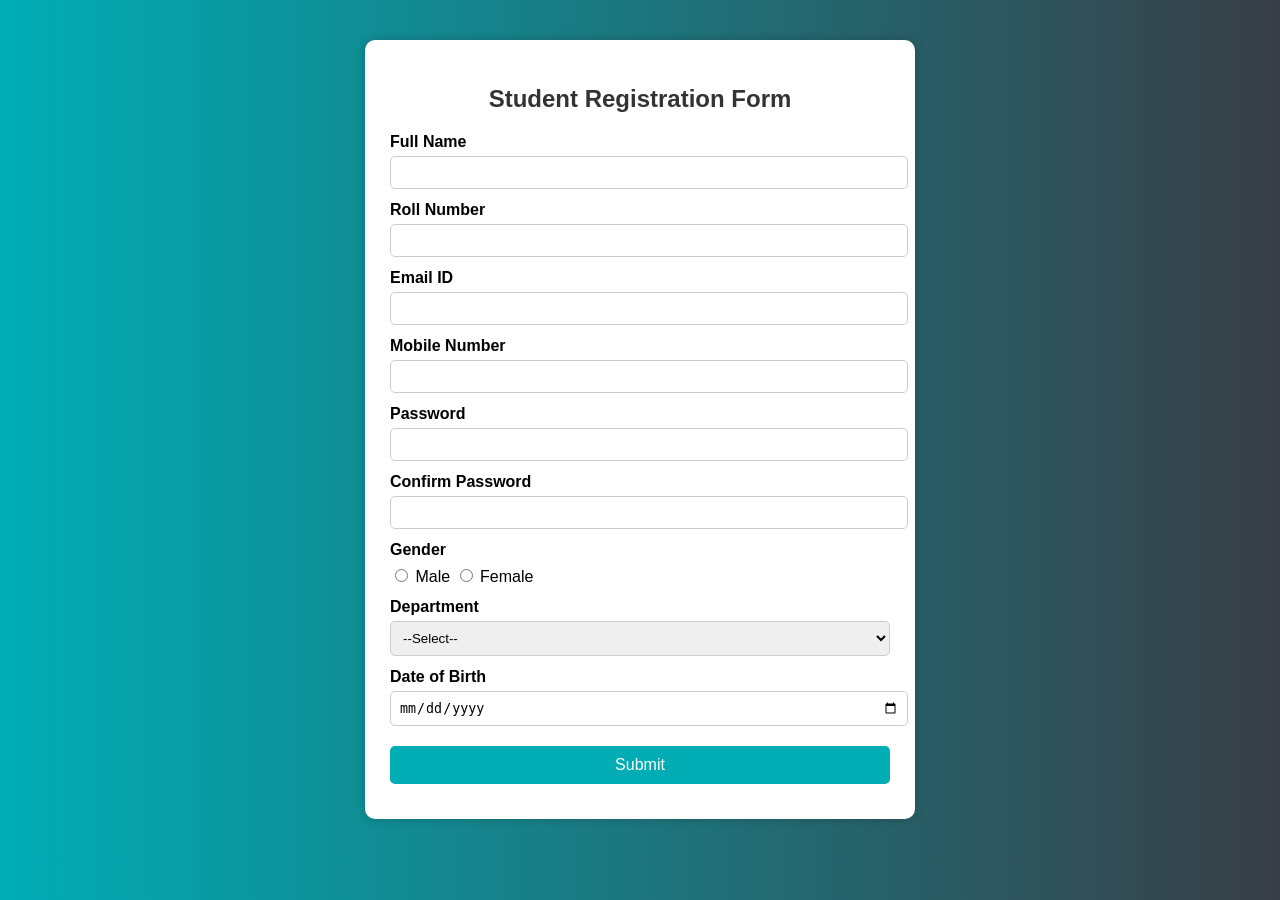
<file: Task-3/task3.html>
<!DOCTYPE html>
<html lang="en">
<head>
    <meta charset="UTF-8">
    <title>Student Registration Form</title>
    <meta name="viewport" content="width=device-width, initial-scale=1.0">

    <style>
        body {
            font-family: Arial, sans-serif;
            background: linear-gradient(to right, #00adb5, #393e46);
            margin: 0;
            padding: 0;
        }

        .container {
            max-width: 500px;
            margin: 40px auto;
            background: #fff;
            padding: 25px;
            border-radius: 10px;
            box-shadow: 0 0 10px rgba(0,0,0,0.2);
        }

        h2 {
            text-align: center;
            color: #333;
        }

        label {
            display: block;
            margin-top: 12px;
            font-weight: bold;
        }

        input, select {
            width: 100%;
            padding: 8px;
            margin-top: 5px;
            border-radius: 5px;
            border: 1px solid #ccc;
        }

        .gender {
            margin-top: 5px;
        }

        .gender input {
            width: auto;
        }

        button {
            width: 100%;
            padding: 10px;
            margin-top: 20px;
            background: #00adb5;
            color: white;
            border: none;
            border-radius: 5px;
            font-size: 16px;
            cursor: pointer;
        }

        button:hover {
            background: #007b80;
        }

        .error {
            color: red;
            font-size: 13px;
        }

        .success {
            color: green;
            text-align: center;
            margin-top: 10px;
            font-weight: bold;
        }
    </style>
</head>

<body>

<div class="container">
    <h2>Student Registration Form</h2>

    <form id="regForm" onsubmit="return validateForm()">

        <label>Full Name</label>
        <input type="text" id="name">
        <div class="error" id="nameError"></div>

        <label>Roll Number</label>
        <input type="text" id="roll">
        <div class="error" id="rollError"></div>

        <label>Email ID</label>
        <input type="text" id="email">
        <div class="error" id="emailError"></div>

        <label>Mobile Number</label>
        <input type="text" id="mobile">
        <div class="error" id="mobileError"></div>

        <label>Password</label>
        <input type="password" id="password">
        <div class="error" id="passError"></div>

        <label>Confirm Password</label>
        <input type="password" id="confirmPassword">
        <div class="error" id="confirmPassError"></div>

        <label>Gender</label>
        <div class="gender">
            <input type="radio" name="gender" value="Male"> Male
            <input type="radio" name="gender" value="Female"> Female
        </div>
        <div class="error" id="genderError"></div>

        <label>Department</label>
        <select id="dept">
            <option value="">--Select--</option>
            <option>IT</option>
            <option>CSE</option>
            <option>EEE</option>
            <option>ECE</option>
            <option>CIVIL</option>
            <option>Mechanical</option>
            <option>Chemical</option>
        </select>
        <div class="error" id="deptError"></div>

        <label>Date of Birth</label>
        <input type="date" id="dob">
        <div class="error" id="dobError"></div>

        <button type="submit">Submit</button>

        <div class="success" id="successMsg"></div>
    </form>
</div>

<script>
function validateForm() {

    let isValid = true;

    // Clear previous errors
    document.querySelectorAll(".error").forEach(e => e.innerHTML = "");
    document.getElementById("successMsg").innerHTML = "";

    let name = document.getElementById("name").value.trim();
    let roll = document.getElementById("roll").value.trim();
    let email = document.getElementById("email").value.trim();
    let mobile = document.getElementById("mobile").value.trim();
    let password = document.getElementById("password").value;
    let confirmPassword = document.getElementById("confirmPassword").value;
    let dept = document.getElementById("dept").value;
    let dob = document.getElementById("dob").value;
    let gender = document.querySelector('input[name="gender"]:checked');

    // Name validation
    if (name === "") {
        document.getElementById("nameError").innerHTML = "Full Name is required";
        isValid = false;
    }

    // Roll validation (letters + numbers only)
    let rollPattern = /^[a-zA-Z0-9]+$/;
    if (!rollPattern.test(roll)) {
        document.getElementById("rollError").innerHTML = "Invalid Roll Number";
        isValid = false;
    }

    // Email validation
    let emailPattern = /^[^ ]+@[^ ]+\.[a-z]{2,3}$/;
    if (!emailPattern.test(email)) {
        document.getElementById("emailError").innerHTML = "Invalid Email";
        isValid = false;
    }

    // Mobile validation
    let mobilePattern = /^[0-9]{10}$/;
    if (!mobilePattern.test(mobile)) {
        document.getElementById("mobileError").innerHTML = "Mobile must be 10 digits";
        isValid = false;
    }

    // Password validation
    if (password.length < 8) {
        document.getElementById("passError").innerHTML = "Password must be at least 8 characters";
        isValid = false;
    }

    // Confirm password
    if (password !== confirmPassword) {
        document.getElementById("confirmPassError").innerHTML = "Passwords do not match";
        isValid = false;
    }

    // Gender validation
    if (!gender) {
        document.getElementById("genderError").innerHTML = "Select Gender";
        isValid = false;
    }

    // Department validation
    if (dept === "") {
        document.getElementById("deptError").innerHTML = "Select Department";
        isValid = false;
    }

    // DOB validation
    if (dob === "") {
        document.getElementById("dobError").innerHTML = "Select Date of Birth";
        isValid = false;
    }

    // Success message
    if (isValid) {
        document.getElementById("successMsg").innerHTML = "Registration Successful!";
        return false; // prevent actual form submission
    }

    return false;
}
</script>

</body>
</html>
</file>
